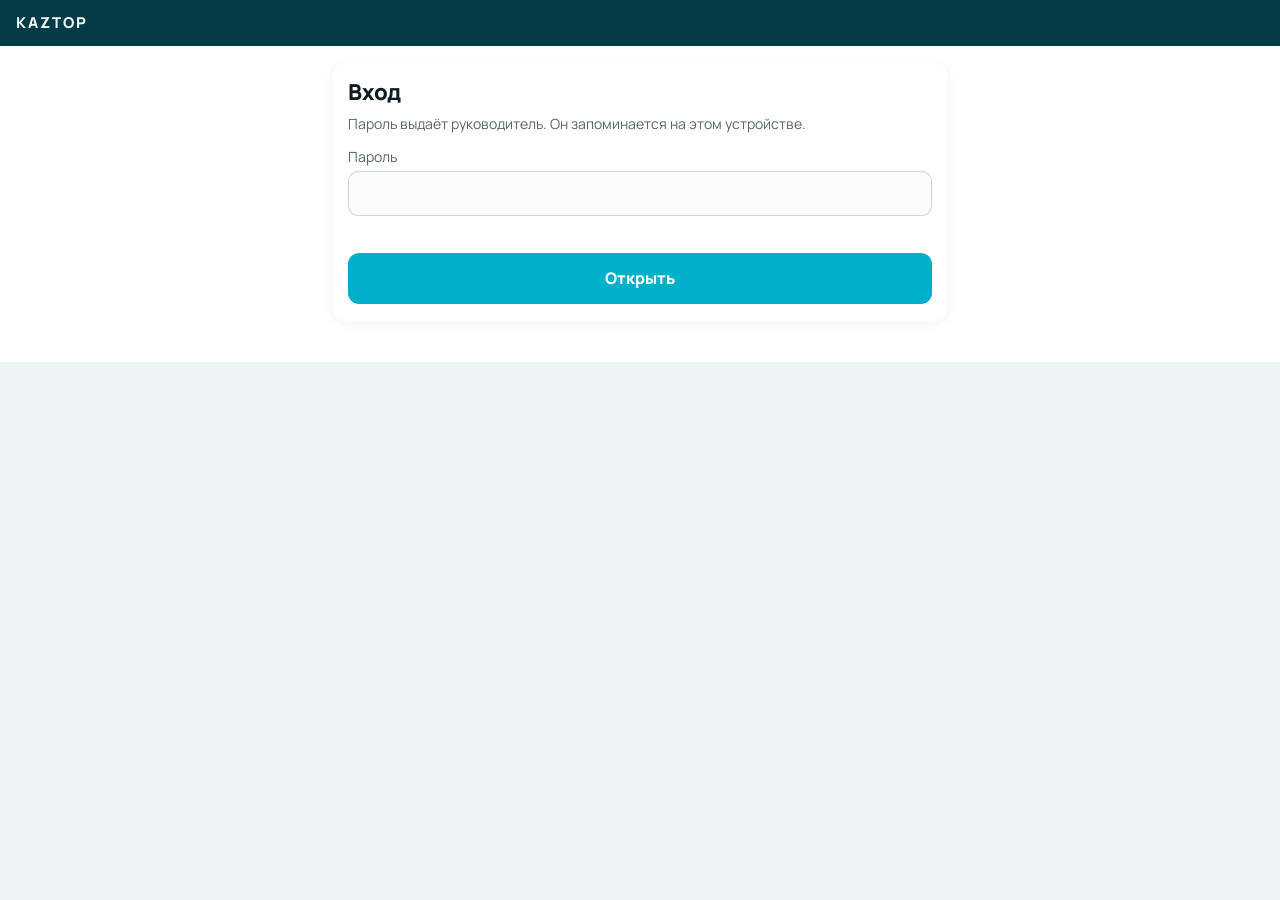
<file: index.html>
<!doctype html>
<html lang="ru">
<head>
<meta charset="utf-8">
<meta name="viewport" content="width=device-width, initial-scale=1, viewport-fit=cover">
<meta name="robots" content="noindex, nofollow">
<meta name="theme-color" content="#053b46">
<title>Kaztop · коммерческое предложение</title>
<link rel="stylesheet" href="kp.css">
<link rel="stylesheet" href="ui.css">
</head>
<body>
<header class="top">
  <span class="top__brand">KAZTOP</span>
  <nav id="nav" class="top__nav" hidden>
    <button type="button" id="nav-form">Новое КП</button>
    <button type="button" id="nav-history">История</button>
  </nav>
  <button type="button" id="b-logout" class="top__out" title="Выйти" hidden>Выйти</button>
</header>

<section id="lock" class="screen" hidden>
  <form id="lock-form" class="panel">
    <h1>Вход</h1>
    <p class="hint">Пароль выдаёт руководитель. Он запоминается на этом устройстве.</p>
    <label class="field"><span>Пароль</span><input id="password" type="password" autocomplete="current-password" required></label>
    <p id="lock-error" class="error" role="alert"></p>
    <button type="submit" class="primary">Открыть</button>
  </form>
</section>

<section id="form" class="screen" hidden>
  <form id="kp-form" class="panel" autocomplete="off">
    <h1 id="form-title">Новое КП</h1>
    <p id="form-edit" class="edit-note" hidden><span id="form-edit-text"></span> <button type="button" id="b-new" class="linklike">Начать новое КП</button></p>
    <label class="field"><span>Что за помещение</span><input id="f-object" type="text" placeholder="Склад готовой продукции" required maxlength="60"></label>
    <label class="field"><span>Компания или объект</span><input id="f-company" type="text" placeholder="ТОО «Ромашка» (можно пусто)" maxlength="60"></label>
    <div class="row">
      <label class="field"><span>Площадь, м²</span><input id="f-area" type="text" inputmode="decimal" placeholder="1200" required></label>
      <label class="field"><span>Город</span><input id="f-city" type="text" placeholder="Караганда" maxlength="40"></label>
    </div>
    <label class="field"><span>Тип помещения</span><select id="f-room"></select></label>
    <label class="field"><span>Конструкция пола</span><select id="f-system"></select></label>
    <label class="field"><span>Толщина, мм <small id="f-th-range" class="muted-inline"></small></span><input id="f-th" type="number" inputmode="decimal" step="0.1"></label>
    <label class="field"><span>Основание</span><select id="f-base"></select></label>
    <fieldset class="fieldset">
      <legend>Подготовка основания и дополнительно</legend>
      <div id="addons"></div>
      <p class="hint">Для позиций в м.п. укажите длину. Выбор основания отмечает подходящие позиции, их можно снять.</p>
    </fieldset>
    <label class="field"><span>Показать вариант для сравнения</span><select id="f-alt"></select></label>
    <div class="row">
      <label class="field"><span>Цвет RAL</span><select id="f-ral"></select></label>
      <label class="field"><span>Номер КП</span><input id="f-number" type="text" required></label>
    </div>
    <label class="field" hidden><span>Менеджер</span><select id="f-manager"></select></label>
    <label class="check"><input id="f-colour" type="checkbox"> Добавить страницу с цветами и флоками</label>
    <p class="hint">Без ФИО и телефонов клиента: в КП только компания, объект и город. Цены действуют <span id="f-valid"></span> дней.</p>
    <p id="form-error" class="error" role="alert"></p>
    <button type="submit" class="primary">Собрать КП</button>
  </form>
</section>

<section id="result" class="screen" hidden>
  <div class="panel panel--bar">
    <div class="bar-title" id="r-title"></div>
    <div id="act-make" class="actions">
      <button type="button" id="b-pdf" class="primary">Получить PDF</button>
    </div>
    <div id="act-ready" class="actions" hidden>
      <button type="button" id="b-chief" class="primary">Отправить руководителю</button>
      <button type="button" id="b-client">Отправить клиенту</button>
      <a id="b-download" class="btn-a" href="#" download>Скачать PDF</a>
    </div>
    <div class="actions actions--minor">
      <button type="button" id="b-edit">Изменить</button>
    </div>
    <p id="status" class="status" role="status"></p>
    <p id="dl-hint" class="hint hint--small" hidden>«Отправить» открывает выбор: WhatsApp, почта или «Сохранить в Файлы». Если «Скачать PDF» открыл адрес blob:, сохраните файл так.</p>
    <textarea id="wa-text" class="wa-text" rows="5" readonly hidden></textarea>
  </div>
  <div class="preview"><div id="pages" class="pages"></div></div>
  <div id="a4" class="a4-holder" aria-hidden="true"></div>
</section>

<section id="history" class="screen" hidden>
  <div class="panel">
    <div class="h-head"><h1>История КП</h1><div class="h-tools"><button type="button" id="b-h-csv" class="small-btn">Таблица</button></div></div>
    <p id="h-note" class="hint">КП с этого устройства: расчёт и что менялось. Сами PDF - в WhatsApp, куда их отправили.</p>
    <input id="h-search" class="search" type="search" placeholder="Номер, объект, город, менеджер" autocomplete="off">
    <p id="h-status" class="status" role="status"></p>
    <div id="h-list" class="h-list"></div>
  </div>
</section>

<script src="vendor/html2canvas.min.js"></script>
<script src="vendor/jspdf.umd.min.js"></script>
<script src="app.js"></script>
<script src="ui.js"></script>
</body>
</html>
</file>
<file: kp.css>
/* КП Kaztop: страницы под телефон 390×693 px. Токены сайта kaztop.com.kz. Шрифты статические (без Type 3). */
@font-face { font-family: "Manrope"; src: url("assets/fonts/Manrope-400.ttf") format("truetype"); font-weight: 400; font-style: normal; }
@font-face { font-family: "Manrope"; src: url("assets/fonts/Manrope-500.ttf") format("truetype"); font-weight: 500; font-style: normal; }
@font-face { font-family: "Manrope"; src: url("assets/fonts/Manrope-600.ttf") format("truetype"); font-weight: 600; font-style: normal; }
@font-face { font-family: "Manrope"; src: url("assets/fonts/Manrope-700.ttf") format("truetype"); font-weight: 700; font-style: normal; }
@font-face { font-family: "Manrope"; src: url("assets/fonts/Manrope-800.ttf") format("truetype"); font-weight: 800; font-style: normal; }
@font-face { font-family: "Unbounded"; src: url("assets/fonts/Unbounded-700.ttf") format("truetype"); font-weight: 700; font-style: normal; }
@font-face { font-family: "Unbounded"; src: url("assets/fonts/Unbounded-800.ttf") format("truetype"); font-weight: 800; font-style: normal; }
/* Знак тенге U+20B8 есть только в Unbounded: подставляем его на любой вес без синтеза */
@font-face { font-family: "Tenge"; src: url("assets/fonts/Unbounded-700.ttf") format("truetype"); font-weight: 100 900; font-style: normal; unicode-range: U+20B8; }

:root {
  --kz: #00afca;
  --kz-deep: #053b46;
  --kz-300: #5fd2e2;
  --gold: #ffce1f;
  --gold-deep: #efb400;
  --ink: #06171c;
  --ink-2: #0b242c;
  --bg: #fbfcfc;
  --surface: #ffffff;
  --surface-2: #eef4f5;
  --text: #0e1c21;
  --muted: #55656b;
  --on-dark: #eef6f8;
  --on-dark-muted: #9fb9c0;
  --line: rgba(14, 28, 33, 0.10);
  --line-dark: rgba(255, 255, 255, 0.14);
  --radius: 16px;
  --radius-sm: 11px;
  --font: "Manrope", "Tenge", "Segoe UI", system-ui, sans-serif;
  --font-num: "Unbounded", "Tenge", "Manrope", sans-serif;
  --pw: 390px;
  --ph: 693px;
  --pad: 22px;
}

@page { size: 390px 693px; margin: 0; }
* { box-sizing: border-box; }
html, body { margin: 0; padding: 0; background: #fff; }
body {
  font-family: var(--font);
  font-size: 15px;
  line-height: 1.45;
  color: var(--text);
  -webkit-print-color-adjust: exact;
  print-color-adjust: exact;
}
a { color: inherit; text-decoration: none; }
p { margin: 0; }
ul { margin: 0; padding: 0; list-style: none; }
img { display: block; }

.page {
  width: var(--pw);
  height: var(--ph);
  overflow: hidden;
  position: relative;
  padding: var(--pad);
  background: var(--bg);
  break-after: page;
  page-break-after: always;
  display: flex;
  flex-direction: column;
}
.page:last-child { break-after: auto; page-break-after: auto; }

/* Бегущая шапка страницы */
.rh { display: flex; justify-content: space-between; align-items: center; font-size: 14px; color: var(--muted); font-weight: 600; margin-bottom: 14px; }
.rh__brand { display: inline-flex; align-items: center; gap: 6px; letter-spacing: 0.04em; }
.rh__brand svg { width: 16px; height: 16px; color: var(--kz); }
.rh__num { font-weight: 500; }

h1, h2, h3 { margin: 0; font-weight: 800; letter-spacing: -0.01em; line-height: 1.12; }
h2 { font-size: 24px; margin-bottom: 12px; }
h3 { font-size: 16px; margin-bottom: 6px; }
.eyebrow { font-size: 14px; font-weight: 700; color: var(--kz); text-transform: uppercase; letter-spacing: 0.08em; margin-bottom: 6px; }
.muted { color: var(--muted); }
.small { font-size: 14px; }
.spacer { flex: 1; }

/* Обложка: объект, конструкция и цена */
.cover { padding: 0; background: var(--ink); color: var(--on-dark); }
.cover__photo { position: absolute; left: 0; top: 0; width: 390px; height: 262px; background-size: cover; background-position: center; }
/* Затемнение заходит ниже фото и заканчивается сплошным цветом: в растре html2canvas край фото не виден */
.cover__shade { position: absolute; left: 0; top: 0; width: 390px; height: 268px; background: linear-gradient(180deg, rgba(6,23,28,0.42) 0%, rgba(6,23,28,0.08) 28%, rgba(6,23,28,0.74) 60%, rgba(6,23,28,1) 90%, rgba(6,23,28,1) 100%); }
.cover__brand { position: absolute; left: 22px; top: 20px; display: flex; align-items: center; gap: 8px; color: #fff; font-weight: 800; letter-spacing: 0.12em; font-size: 16px; }
.cover__brand svg { width: 30px; height: 30px; }
.cover__body { position: absolute; left: 0; right: 0; top: 120px; bottom: 0; padding: 0 22px 22px; display: flex; flex-direction: column; }
/* Отступ над текстом обложки: 76 px, сжимается до нуля, если название и варианты длинные */
.cover__gap { flex: 0 1 76px; }
.cover .eyebrow { color: var(--kz-300); }
.cover__title { font-size: 28px; line-height: 1.1; font-weight: 800; color: #fff; margin: 2px 0 8px; }
.cover__meta { font-size: 16px; color: var(--on-dark); font-weight: 500; }
.cover__meta strong { color: var(--gold); font-weight: 700; }
.cover__sys { margin-top: 12px; padding-top: 10px; border-top: 1px solid var(--line-dark); font-size: 15px; font-weight: 700; color: #fff; line-height: 1.35; }
.cover__price { font-family: var(--font-num); font-weight: 800; font-size: 40px; line-height: 1; color: var(--gold); margin: 14px 0 6px; }
.cover__price small { font-family: var(--font); font-size: 18px; font-weight: 700; color: var(--on-dark); margin-left: 6px; }
.cover__total { font-size: 16px; font-weight: 600; color: var(--on-dark); }
.cover__total b { color: #fff; font-weight: 800; }
.cover__note { font-size: 14px; color: var(--on-dark-muted); margin-top: 2px; }
.cover__alt { font-size: 14px; color: var(--on-dark-muted); margin-top: 10px; padding: 8px 12px; border-radius: var(--radius-sm); background: rgba(255, 255, 255, 0.07); line-height: 1.35; }
.cover__alt b { color: var(--on-dark); font-weight: 700; }
.cover__foot { margin-top: auto; padding-top: 12px; font-size: 14px; color: var(--on-dark-muted); display: flex; justify-content: space-between; gap: 12px; }
.cover__foot b { color: var(--on-dark); font-weight: 600; }

/* Карточки */
.card { background: var(--surface-2); border-radius: var(--radius); padding: 14px 16px; }
.card--white { background: var(--surface); border: 1px solid var(--line); }
.sect { margin-top: 14px; }

/* Схема слоёв и легенда */
.slab { margin: 0 0 8px; }
.slab svg { width: 100%; height: auto; max-height: 150px; display: block; }
.legend li { display: grid; grid-template-columns: 26px 1fr; column-gap: 10px; margin: 0 0 6px; align-items: start; }
/* Номер слоя - SVG: в растре html2canvas цифра остаётся по центру круга */
.legend .n { width: 24px; height: 24px; display: block; margin-top: 1px; }
.legend b { font-weight: 700; }
.legend .how { color: var(--muted); font-size: 14px; line-height: 1.3; }
.legend .spec { font-weight: 600; color: var(--kz-deep); font-size: 14px; white-space: nowrap; }
.basebox { margin-top: 10px; background: var(--surface-2); border-radius: var(--radius-sm); padding: 10px 12px; font-size: 14px; line-height: 1.4; }
.basebox b { font-weight: 700; }

/* Таблица расчёта */
.est { font-size: 14px; }
.est__group { font-weight: 700; color: var(--kz-deep); text-transform: uppercase; letter-spacing: 0.06em; font-size: 14px; margin: 6px 0 2px; }
.est__row { padding: 3px 0 5px; border-bottom: 1px solid var(--line); line-height: 1.25; }
.est__row .nm { font-weight: 600; }
.est__row .ln { display: flex; justify-content: space-between; gap: 10px; }
.est__row .calc { color: var(--muted); }
.est__row .sum { font-weight: 700; white-space: nowrap; }
.est__row--one { display: flex; justify-content: space-between; align-items: baseline; gap: 10px; }
.est__total { display: flex; justify-content: space-between; padding: 5px 0; font-weight: 700; }
.est__total.grand { border-top: 2px solid var(--ink); margin-top: 4px; font-size: 16px; }
.est__total.per { color: var(--kz-deep); }

/* Цвет */
.ral { display: grid; grid-template-columns: repeat(4, 1fr); gap: 10px; margin-top: 6px; }
.ral li { text-align: center; font-size: 14px; }
.ral .sw { width: 56px; height: 56px; border-radius: 50%; margin: 0 auto 4px; border: 3px solid var(--surface-2); }
.ral .is-chosen .sw { border-color: var(--kz); }
.ral .is-chosen { font-weight: 700; }
.flakes { display: grid; grid-template-columns: repeat(3, 1fr); gap: 8px; margin-top: 6px; }
.flakes .fl { width: 100%; height: 56px; background-size: cover; background-position: center; border-radius: 8px; }
.flakes li { text-align: center; font-size: 14px; color: var(--muted); }

/* Условия и следующий шаг */
.scope { display: grid; grid-template-columns: 1fr 1fr; gap: 12px; font-size: 14px; line-height: 1.35; }
.scope h3 { font-size: 14px; color: var(--kz-deep); text-transform: uppercase; letter-spacing: 0.06em; margin-bottom: 4px; }
.scope li { margin: 3px 0; padding-left: 12px; position: relative; }
.scope li::before { content: ""; position: absolute; left: 0; top: 7px; width: 5px; height: 5px; border-radius: 50%; background: var(--kz); }
.scope .no li { color: var(--muted); }
.scope .no li::before { background: var(--muted); }
.terms { margin-top: 12px; padding: 10px 14px; font-size: 14px; line-height: 1.4; }
.terms p + p { margin-top: 4px; }
.terms b { font-weight: 700; }
.btn { display: block; background: var(--kz); color: #fff; font-weight: 800; font-size: 17px; text-align: center; padding: 14px 18px; border-radius: var(--radius-sm); margin: 12px 0 8px; }
.btn svg { width: 20px; height: 20px; vertical-align: -4px; margin-right: 8px; }
.contact { font-size: 15px; margin-top: 4px; }
.contact b { font-weight: 700; }
.contact a { color: var(--kz-deep); font-weight: 700; }
.contact.small { font-size: 14px; line-height: 1.4; }
.legal { font-size: 14px; color: var(--muted); margin-top: auto; padding-top: 10px; border-top: 1px solid var(--line); line-height: 1.4; }
</file>
<file: ui.css>
/* Интерфейс конструктора (не страницы КП). */
html { background: #eef4f5; }
body { margin: 0; font-family: "Manrope", "Segoe UI", system-ui, sans-serif; color: #0e1c21; }
[hidden] { display: none !important; }
.top { position: sticky; top: 0; z-index: 5; display: flex; align-items: center; gap: 12px; padding: 12px 16px; background: #053b46; color: #eef6f8; font-size: 15px; }
.top__brand { font-weight: 800; letter-spacing: 0.12em; }
.top__nav { display: flex; gap: 4px; flex: 1; }
.top__nav button { background: none; border: 0; color: #9fb9c0; font: inherit; font-size: 15px; font-weight: 700; padding: 6px 8px; border-radius: 8px; }
.top__nav button.is-active { color: #fff; background: rgba(255,255,255,0.12); }
.top__nav button:focus-visible, .top__out:focus-visible { outline: 2px solid #5fd2e2; outline-offset: 1px; }
.top__out { margin-left: auto; background: none; border: 1px solid rgba(255,255,255,0.3); color: #eef6f8; border-radius: 8px; padding: 4px 10px; font: inherit; font-size: 13px; }
.screen { max-width: 640px; margin: 0 auto; padding: 16px 12px 40px; }
.panel { background: #fff; border-radius: 16px; padding: 18px 16px; box-shadow: 0 2px 10px rgba(14,28,33,0.06); }
.panel h1 { font-size: 22px; margin: 0 0 10px; font-weight: 800; }
.hint { color: #55656b; font-size: 14px; margin: 0 0 12px; }
.hint a { color: #053b46; font-weight: 700; text-decoration: underline; }
.field { display: flex; flex-direction: column; gap: 4px; margin: 0 0 12px; font-size: 14px; color: #55656b; }
.field input, .field select { font: inherit; font-size: 16px; color: #0e1c21; padding: 10px 12px; border: 1px solid rgba(14,28,33,0.18); border-radius: 10px; background: #fbfcfc; width: 100%; min-width: 0; box-sizing: border-box; }
.field input:focus, .field select:focus { outline: 2px solid #00afca; outline-offset: 1px; }
.row { display: grid; grid-template-columns: minmax(0, 1fr) minmax(0, 1fr); gap: 10px; }
.check { display: flex; align-items: center; gap: 8px; margin: 4px 0 12px; font-size: 15px; }
.error { color: #c1121f; font-size: 14px; min-height: 1.2em; margin: 0 0 8px; }
button { font: inherit; cursor: pointer; }
.primary { background: #00afca; color: #fff; border: 0; border-radius: 11px; padding: 14px 18px; font-size: 16px; font-weight: 800; width: 100%; }
.primary:active { background: #0797ad; }
.panel--bar { position: sticky; top: 52px; z-index: 4; }
.bar-title { font-weight: 700; margin-bottom: 10px; font-size: 15px; }
.actions { display: grid; grid-template-columns: 1fr 1fr; gap: 8px; }
.actions button { border-radius: 11px; padding: 12px 10px; font-size: 15px; font-weight: 700; border: 1px solid rgba(14,28,33,0.18); background: #fff; }
.actions .primary { grid-column: 1 / -1; }
.actions .primary { border: 0; background: #00afca; color: #fff; }
.actions--minor { margin-top: 8px; grid-template-columns: 1fr; }
.actions--minor button { font-weight: 600; padding: 10px; }
.btn-a { display: flex; align-items: center; justify-content: center; border-radius: 11px; padding: 12px 10px; font-size: 15px; font-weight: 700; border: 1px solid rgba(14,28,33,0.18); background: #fff; color: #0e1c21; text-decoration: none; }
.hint--small { font-size: 13px; margin: 6px 0 0; }
.edit-note { background: #fff4c2; border-radius: 10px; padding: 8px 10px; font-size: 14px; margin: 0 0 12px; }
.linklike { background: none; border: 0; padding: 0; color: #053b46; font-weight: 700; text-decoration: underline; font-size: 14px; }
.status { font-size: 14px; color: #55656b; margin: 10px 0 0; min-height: 1.2em; }
.status--ok { color: #0b6b3a; }
.status--warn { color: #9a6700; }
.status--err { color: #c1121f; }
.wa-text { width: 100%; margin-top: 8px; font: inherit; font-size: 14px; border-radius: 10px; border: 1px solid rgba(14,28,33,0.18); padding: 8px; }
.preview { margin-top: 14px; overflow: hidden; }
.pages { transform-origin: top left; width: 390px; }
.pages .page { margin: 0 0 12px; box-shadow: 0 2px 10px rgba(14,28,33,0.08); }
.a4-holder { position: absolute; left: -10000px; top: 0; width: 794px; }
.a4 { width: 794px; min-height: 1123px; padding: 53px 53px 60px; box-sizing: border-box; background: #fff; font-family: "Manrope", "Segoe UI", sans-serif; font-size: 14px; line-height: 1.35; color: #0e1c21; }
.a4 .head { text-align: center; margin-bottom: 15px; }
.a4 .head__name { font-size: 23px; font-weight: 800; letter-spacing: 0.02em; }
.a4 .head__addr { font-size: 12px; color: #55656b; }
.a4 .to { text-align: right; font-weight: 700; margin: 19px 0 26px; }
.a4 .title { text-align: center; font-weight: 800; font-size: 16px; margin-bottom: 6px; }
.a4 .num { text-align: center; color: #55656b; font-size: 12.7px; margin-bottom: 23px; }
.a4 table { border-collapse: collapse; width: 100%; font-size: 13.3px; }
.a4 th, .a4 td { border: 1px solid #0e1c21; padding: 6px 7.5px; vertical-align: middle; }
.a4 th { font-weight: 700; text-align: center; background: #eef4f5; }
.a4 td.r { text-align: right; white-space: nowrap; }
.a4 td.c { text-align: center; }
.a4 tr.zone td { background: #fff4c2; font-weight: 700; text-align: center; }
.a4 tr.grp td { font-weight: 700; text-align: center; border-left: 0; border-right: 0; }
.a4 tr.sum td { font-weight: 700; }
.a4 tr.grand td { font-weight: 800; font-size: 14px; }
.a4 tr.per td { font-weight: 700; border: 0; border-top: 1px solid #0e1c21; }
.a4 .terms { margin: 23px 0 0; font-style: italic; text-align: center; font-weight: 600; }
.a4 .legal { margin-top: 15px; font-size: 12px; color: #55656b; text-align: center; }
.a4 .sign { margin-top: 60px; display: flex; justify-content: space-between; font-weight: 700; padding: 0 38px; }
.fieldset { border: 1px solid rgba(14,28,33,0.18); border-radius: 12px; padding: 10px 12px 4px; margin: 0 0 12px; }
.fieldset legend { font-size: 14px; color: #55656b; padding: 0 4px; }
.addon { display: grid; grid-template-columns: 1fr 110px; gap: 8px; align-items: center; margin: 6px 0; }
.addon .check { margin: 0; font-size: 15px; }
.addon .qty { font: inherit; font-size: 16px; padding: 8px 10px; border: 1px solid rgba(14,28,33,0.18); border-radius: 10px; background: #fbfcfc; width: 100%; }
.muted-inline { color: #55656b; font-weight: 400; }

/* История */
.h-head { display: flex; align-items: center; justify-content: space-between; gap: 10px; }
.h-head h1 { margin: 0; }
.h-tools { display: flex; gap: 6px; }
.small-btn { border: 1px solid rgba(14,28,33,0.18); background: #fff; border-radius: 9px; padding: 7px 12px; font-size: 14px; font-weight: 700; }
.search { width: 100%; box-sizing: border-box; font: inherit; font-size: 16px; padding: 10px 12px; border: 1px solid rgba(14,28,33,0.18); border-radius: 10px; background: #fbfcfc; margin: 4px 0 4px; }
.h-list { display: grid; gap: 10px; margin-top: 6px; }
.hcard { border: 1px solid rgba(14,28,33,0.12); border-radius: 14px; padding: 12px 12px 10px; font-size: 14px; line-height: 1.4; }
.hcard__top { display: flex; align-items: center; gap: 6px; font-size: 15px; }
.hcard__title { font-weight: 700; font-size: 15px; margin-top: 4px; }
.hcard__meta, .hcard__when { color: #55656b; }
.hcard__sum { margin-top: 2px; }
.hcard__chg { margin-top: 4px; background: #eef4f5; border-radius: 8px; padding: 5px 8px; }
.hcard__actions { display: flex; flex-wrap: wrap; gap: 6px; margin-top: 8px; }
.hbtn { border: 1px solid rgba(14,28,33,0.18); background: #fff; border-radius: 9px; padding: 7px 10px; font-size: 14px; font-weight: 700; color: #0e1c21; text-decoration: none; }
.hcard__older { margin-top: 8px; }
.hcard__older summary { cursor: pointer; color: #053b46; font-weight: 700; }
.hcard__older ul { margin: 6px 0 0; padding-left: 16px; }
.hcard__older li { margin: 4px 0; }
.warn-inline { color: #9a6700; font-weight: 600; }
</file>
